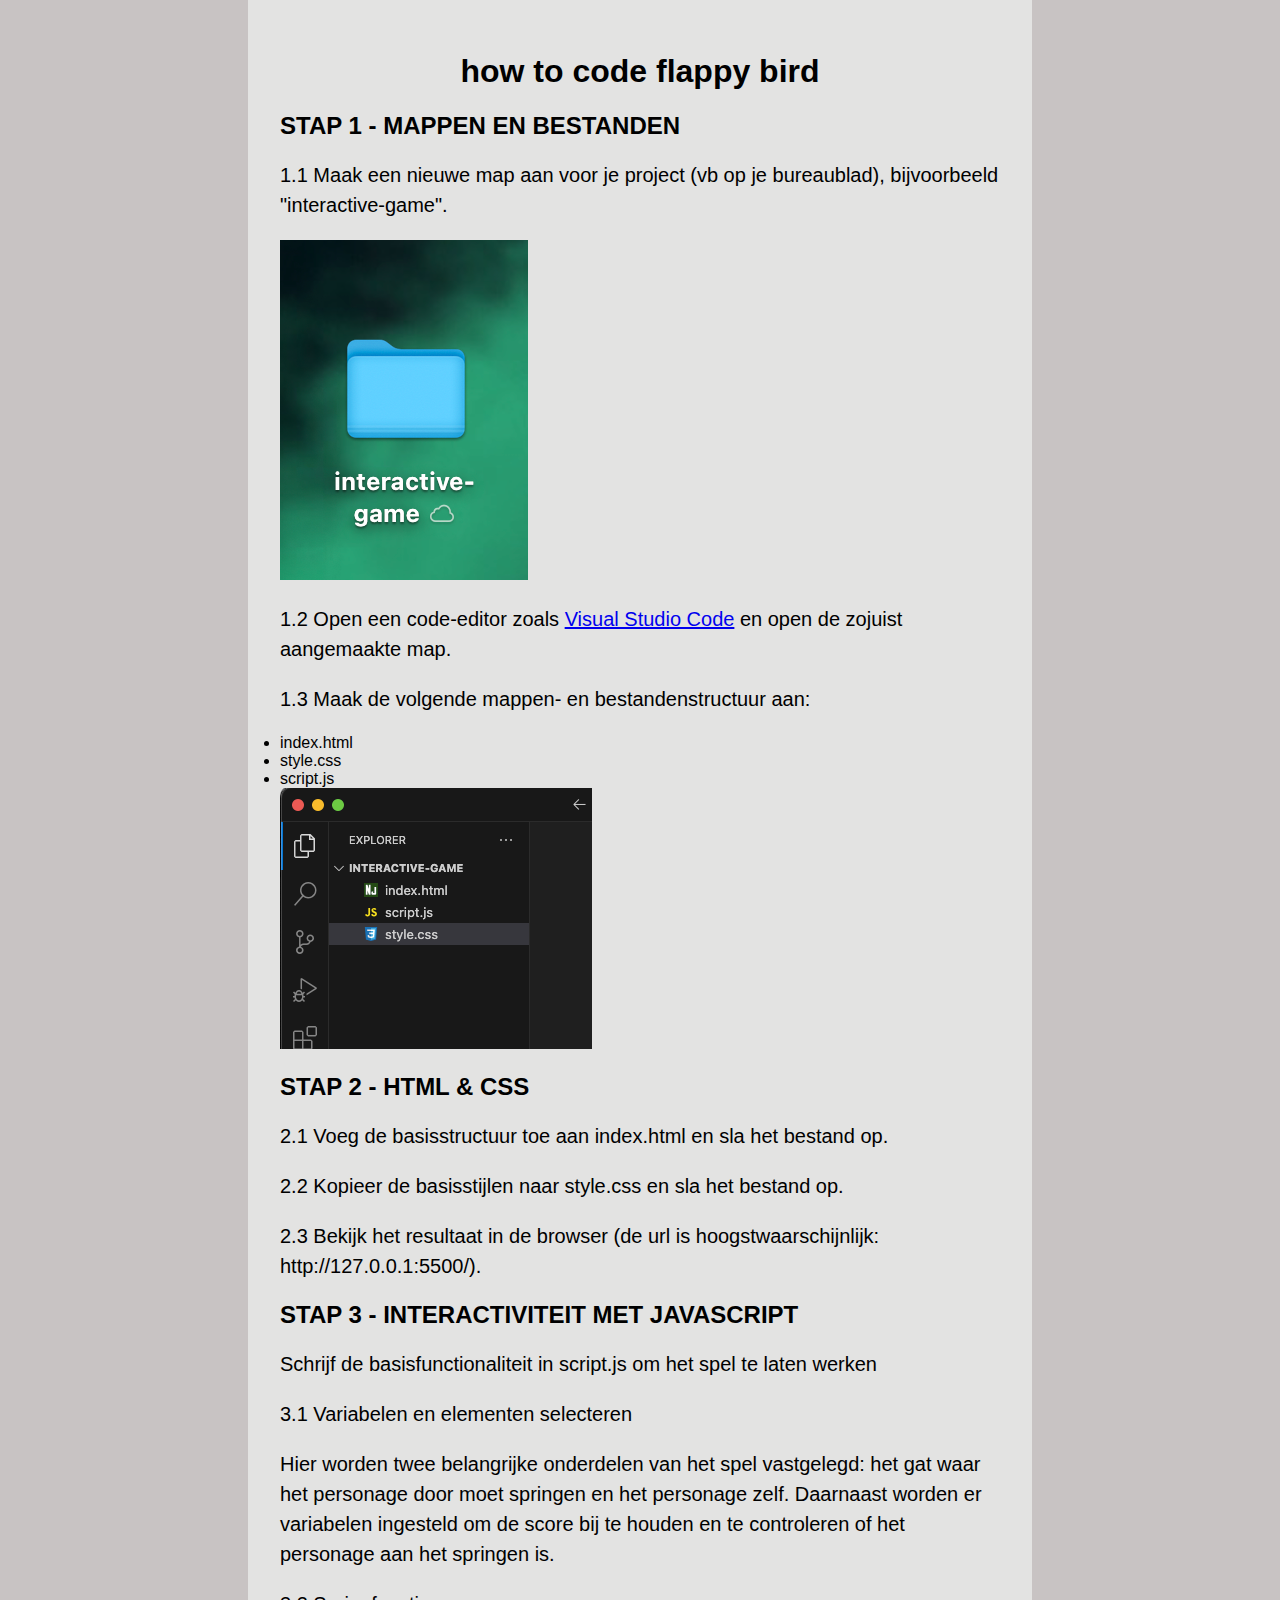
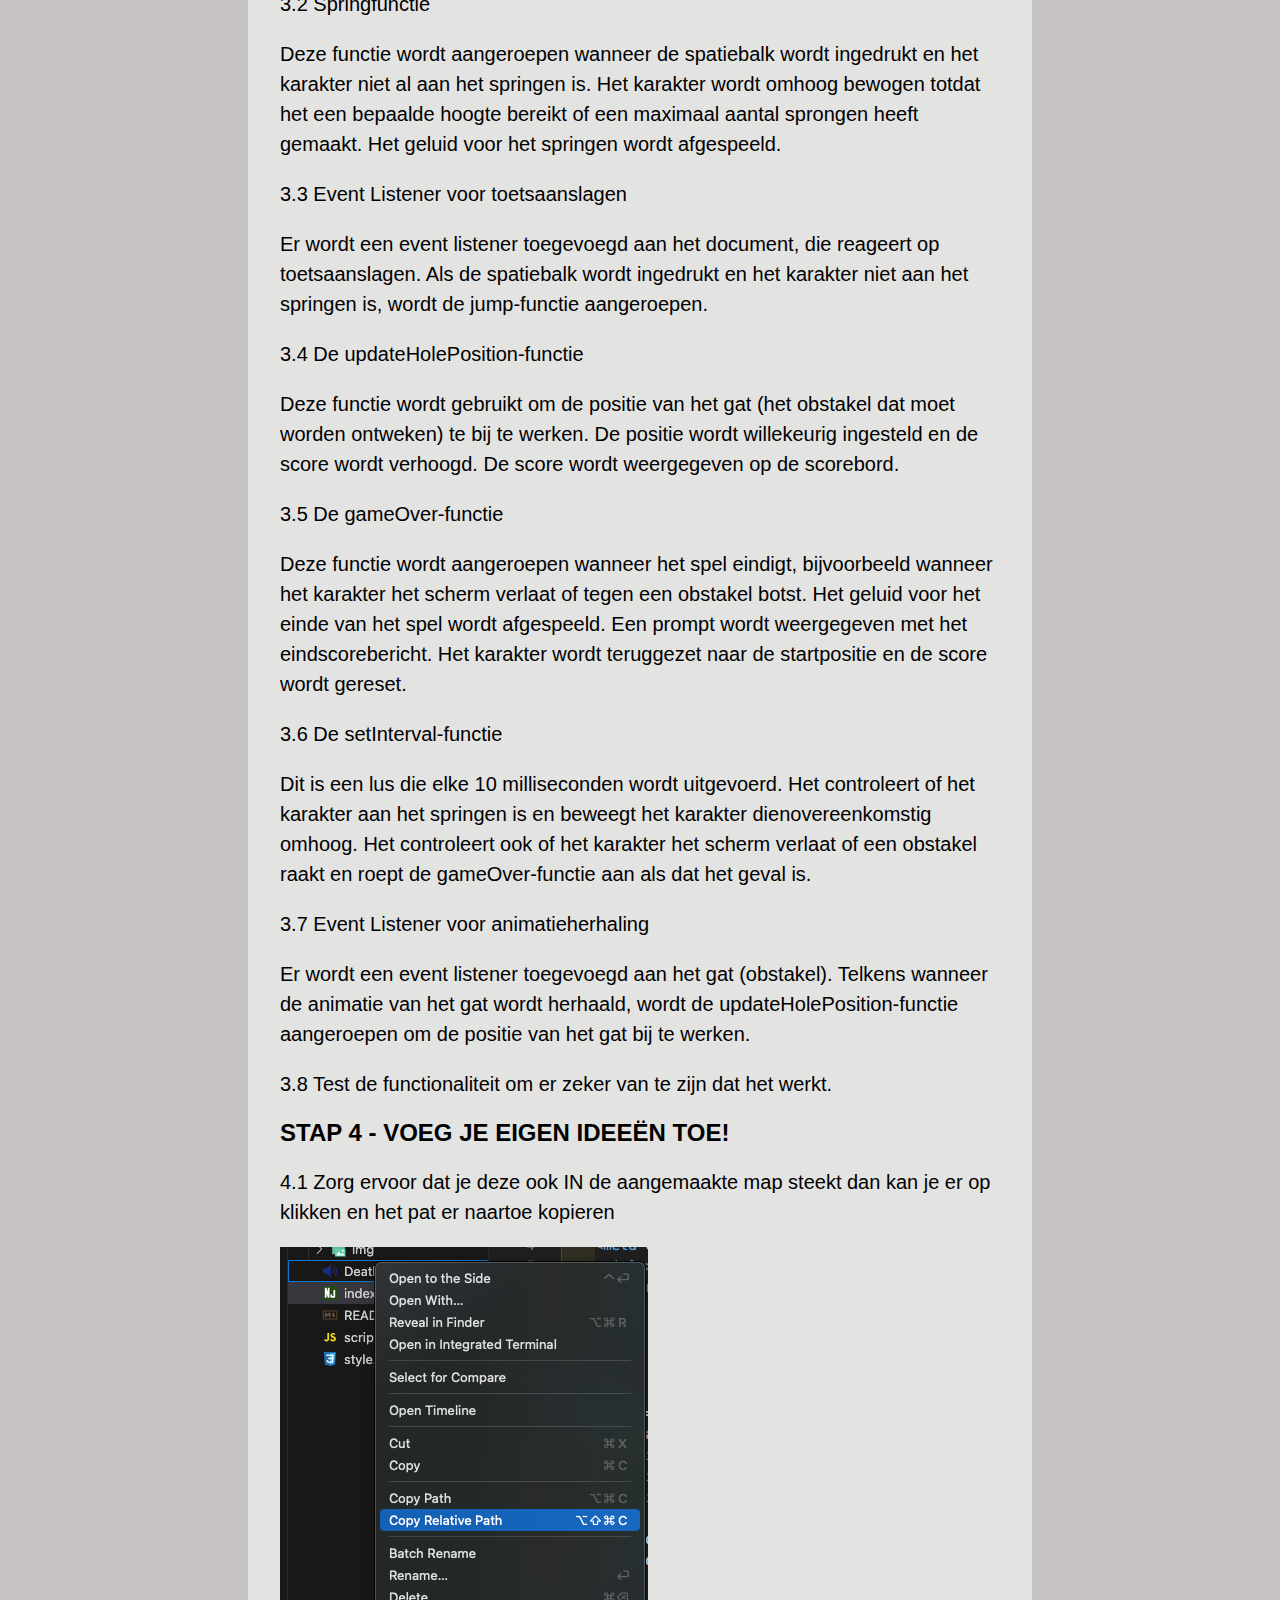
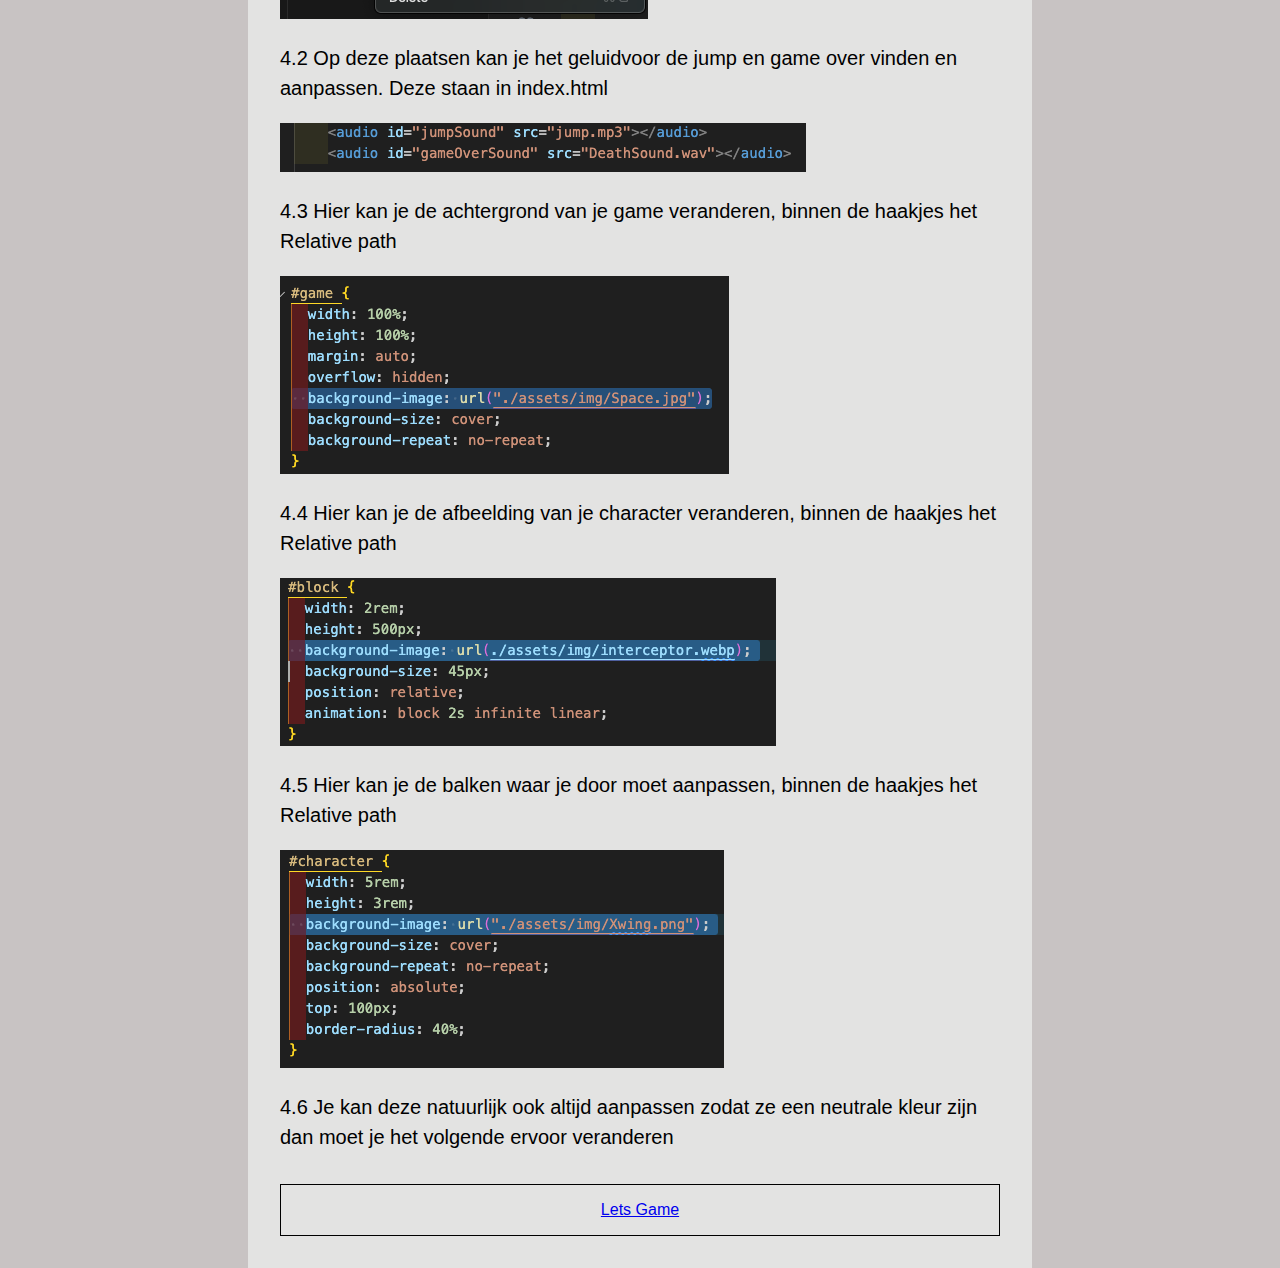
<file: Tutorial/index.html>
<!DOCTYPE html>
<html lang="en">
    <head>
        <meta charset="UTF-8">
        <meta name="viewport" content="width=device-width, initial-scale=1.0">
        <title>flappy bird gamen tutorial</title>
        <link rel="stylesheet" href="style.css">
    </head>
    <body>
        <h1>how to code flappy bird</h1>
        <h2>STAP 1 - MAPPEN EN BESTANDEN</h2>
        <p>1.1 Maak een nieuwe map aan voor je project (vb op je bureaublad), bijvoorbeeld "interactive-game".</p>
        <img src="Scherm­afbeelding 2024-04-24 om 21.25.28.png" alt="">
        <p>1.2 Open een code-editor zoals <a href="https://code.visualstudio.com/">Visual Studio Code</a> en open de zojuist aangemaakte map.</p>
        <p>1.3 Maak de volgende mappen- en bestandenstructuur aan:</p>

        <li>index.html</li>
        <li>style.css</li>
        <li>script.js</li>
        <img src="Scherm­afbeelding 2024-04-24 om 21.24.56.png" alt="">

        <h2>STAP 2 - HTML & CSS</h2>
        <p>2.1 Voeg de basisstructuur toe aan index.html en sla het bestand op.</p>
        <script async src="//jsfiddle.net/MatthiasCecchi/rfph4ogt/embed/html/dark/"></script>
        <p>2.2 Kopieer de basisstijlen naar style.css en sla het bestand op.</p>
        <script async src="//jsfiddle.net/MatthiasCecchi/rfph4ogt/2/embed/css/dark/"></script>
        <p>2.3 Bekijk het resultaat in de browser (de url is hoogstwaarschijnlijk: http://127.0.0.1:5500/).</p>

        <h2>STAP 3 - INTERACTIVITEIT MET JAVASCRIPT</h2>
        <p>Schrijf de basisfunctionaliteit in script.js om het spel te laten werken</p>
        <p>3.1 Variabelen en elementen selecteren</p>
        <p>Hier worden twee belangrijke onderdelen van het spel vastgelegd: het gat waar het personage door moet springen en het personage zelf. Daarnaast worden er variabelen ingesteld om de score bij te houden en te controleren of het personage aan het springen is.</p>
<script async src="//jsfiddle.net/MatthiasCecchi/rfph4ogt/4/embed/js/dark/"></script>
        <p>3.2 Springfunctie</p>
        <p>Deze functie wordt aangeroepen wanneer de spatiebalk wordt ingedrukt en het karakter niet al aan het springen is.
Het karakter wordt omhoog bewogen totdat het een bepaalde hoogte bereikt of een maximaal aantal sprongen heeft gemaakt.
Het geluid voor het springen wordt afgespeeld.</p>
<script async src="//jsfiddle.net/MatthiasCecchi/rfph4ogt/5/embed/js/dark/"></script>
        <p>3.3 Event Listener voor toetsaanslagen</p>
        <p>Er wordt een event listener toegevoegd aan het document, die reageert op toetsaanslagen.
Als de spatiebalk wordt ingedrukt en het karakter niet aan het springen is, wordt de jump-functie aangeroepen.</p>
<script async src="//jsfiddle.net/MatthiasCecchi/am3gzods/embed/js/dark/"></script>
<p>3.4 De updateHolePosition-functie</p>
        <p>Deze functie wordt gebruikt om de positie van het gat (het obstakel dat moet worden ontweken) te bij te werken.
De positie wordt willekeurig ingesteld en de score wordt verhoogd.
De score wordt weergegeven op de scorebord.</p>
<script async src="//jsfiddle.net/MatthiasCecchi/rfph4ogt/8/embed/js/dark/"></script>
        <p>3.5 De gameOver-functie</p>
        <p>Deze functie wordt aangeroepen wanneer het spel eindigt, bijvoorbeeld wanneer het karakter het scherm verlaat of tegen een obstakel botst.
Het geluid voor het einde van het spel wordt afgespeeld.
Een prompt wordt weergegeven met het eindscorebericht.
Het karakter wordt teruggezet naar de startpositie en de score wordt gereset.</p>
<script async src="//jsfiddle.net/MatthiasCecchi/rfph4ogt/10/embed/js/dark/"></script>
        <p>3.6 De setInterval-functie</p>
        <p>Dit is een lus die elke 10 milliseconden wordt uitgevoerd.
Het controleert of het karakter aan het springen is en beweegt het karakter dienovereenkomstig omhoog.
Het controleert ook of het karakter het scherm verlaat of een obstakel raakt en roept de gameOver-functie aan als dat het geval is.</p>
<script async src="//jsfiddle.net/MatthiasCecchi/rfph4ogt/11/embed/js/dark/"></script>
        <p>3.7 Event Listener voor animatieherhaling</p>
        <p>Er wordt een event listener toegevoegd aan het gat (obstakel).
Telkens wanneer de animatie van het gat wordt herhaald, wordt de updateHolePosition-functie aangeroepen om de positie van het gat bij te werken.</p>
<script async src="//jsfiddle.net/MatthiasCecchi/rfph4ogt/12/embed/js/dark/"></script>
        <p>3.8 Test de functionaliteit om er zeker van te zijn dat het werkt.</p>

        <h2>STAP 4 - VOEG JE EIGEN IDEEËN TOE!</h2>
        <p>4.1 Zorg ervoor dat je deze ook IN de aangemaakte map steekt dan kan je er op klikken en het pat er naartoe kopieren</p>
        <img src="Scherm­afbeelding 2024-04-24 om 22.30.05.png" alt="">

<p>4.2 Op deze plaatsen kan je het geluidvoor de jump en game over vinden en aanpassen. Deze staan in index.html</p>
<img src="Scherm­afbeelding 2024-04-24 om 22.26.38.png" alt="">

<p>4.3 Hier kan je de achtergrond van je game veranderen, binnen de haakjes het Relative path</p>
<img src="Scherm­afbeelding 2024-04-24 om 22.36.06.png" alt="">

<p>4.4 Hier kan je de afbeelding van je character veranderen, binnen de haakjes het Relative path</p>
<img src="Scherm­afbeelding 2024-04-24 om 22.36.43.png" alt="">

<p>4.5 Hier kan je de balken waar je door moet aanpassen, binnen de haakjes het Relative path</p>
<img src="Scherm­afbeelding 2024-04-24 om 22.40.57.png" alt="">
<p>4.6 Je kan deze natuurlijk ook altijd aanpassen zodat ze een neutrale kleur zijn dan moet je het volgende ervoor veranderen</p>
<script async src="//jsfiddle.net/MatthiasCecchi/rfph4ogt/14/embed/css/dark/"></script>
<div class="game">
<a href="../index.html" target="_blank" rel="noopener noreferrer">Lets Game</a>
</div>
</body>
</html>
</file>
<file: Tutorial/style.css>
:root{
    background-color: #c8c3c3;
}
body{
    background-color: #e3e3e2;
    font-family: Arial, sans-serif;
    padding: 2rem;
    max-width: 45rem;
    margin: 0 auto;
}

img{
    max-width: 37.5rem;
    height: auto;
}
h1{
    display: flex;
    justify-content: center;
}
p{
    font-size: 1.25rem;
    line-height: 1.5;
}
.game{
    display: flex;
    align-items: center;
    flex-direction: column;
    margin-top: 2rem;
    border: 1px solid #000;
    padding: 1rem;
}
</file>
